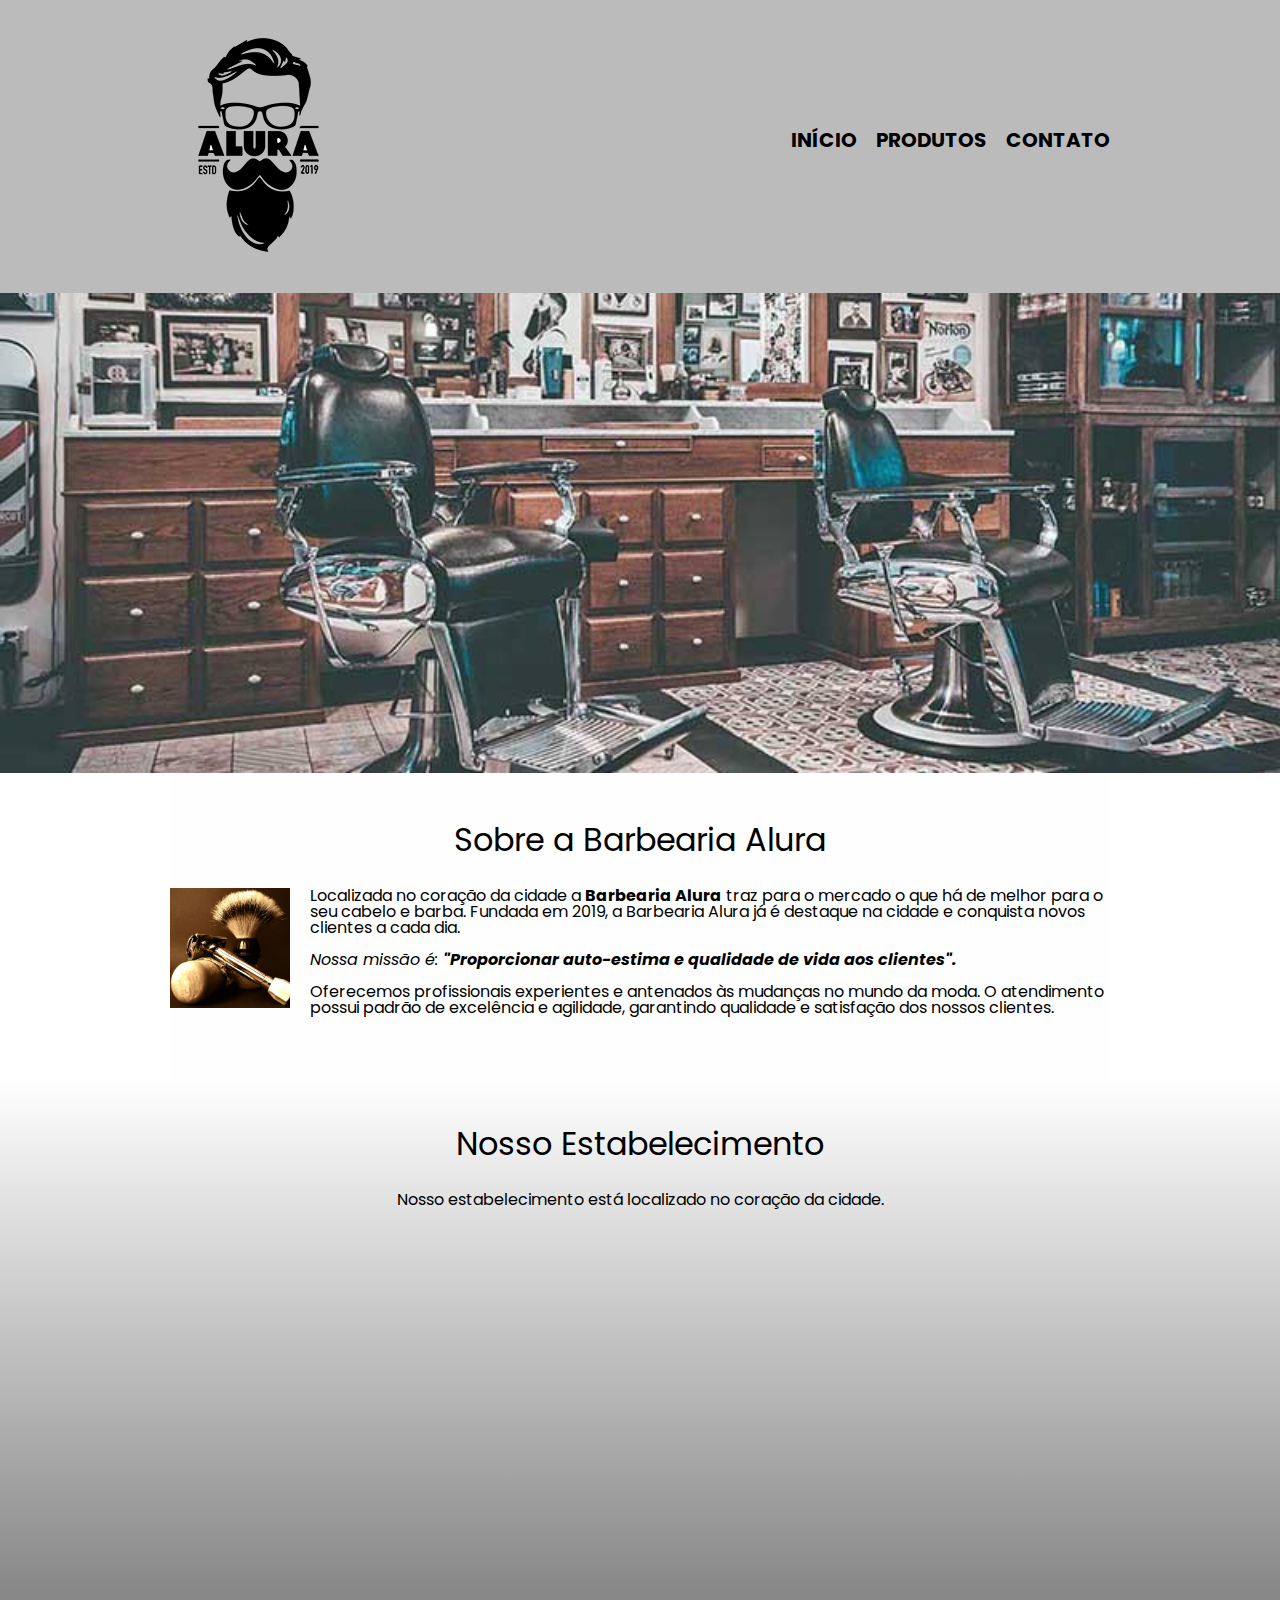
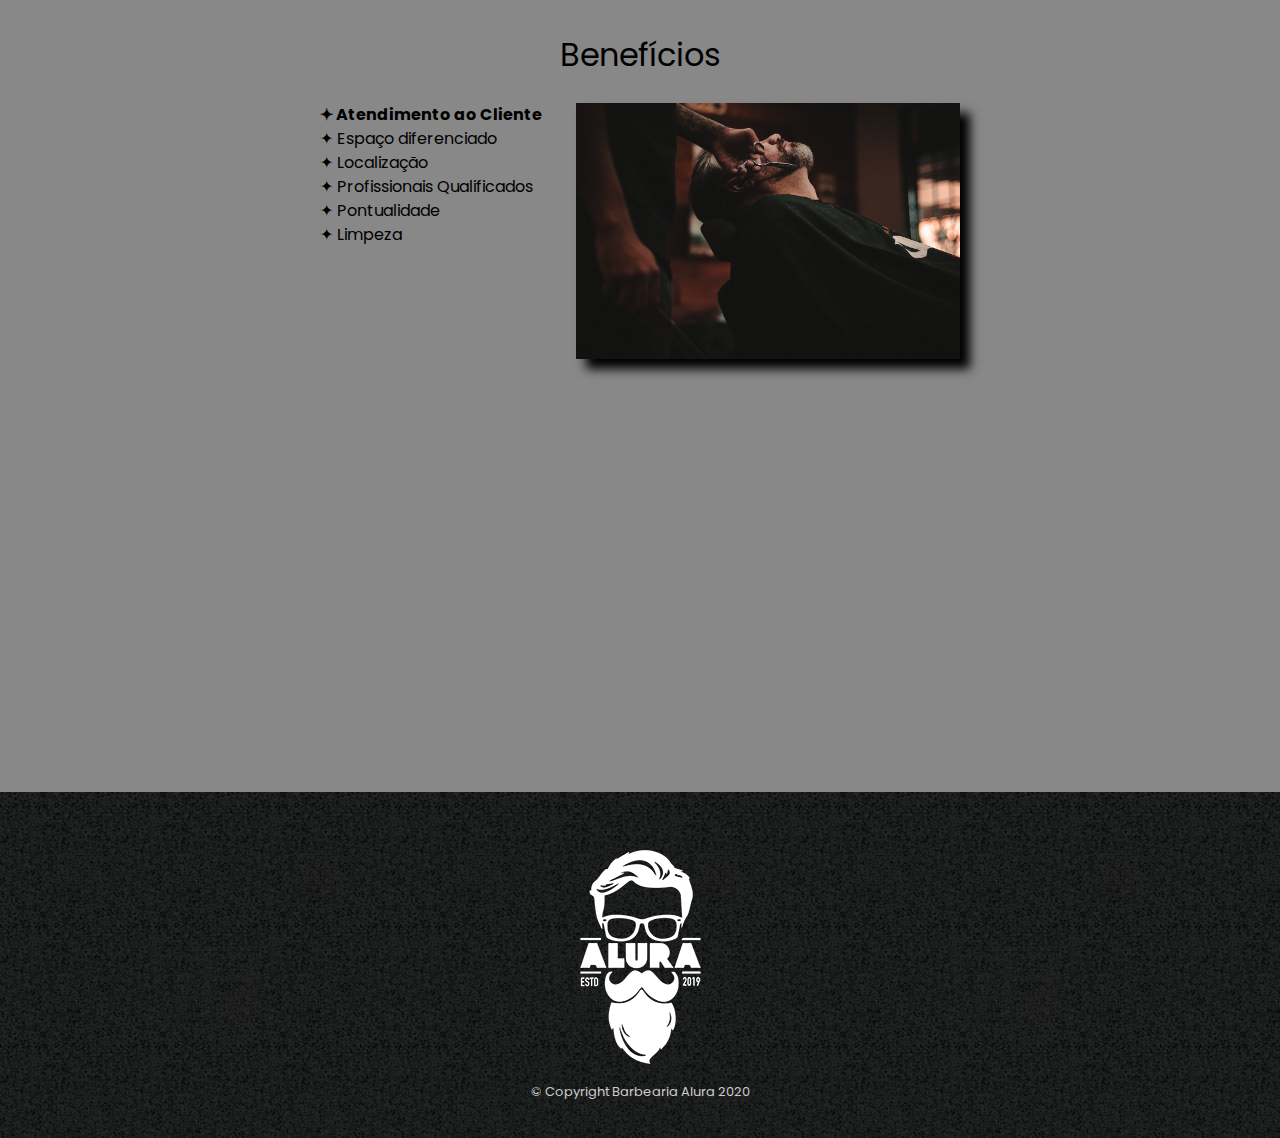
<file: index.html>
<!DOCTYPE html> 

<html lang="pt-br">

	<head>
		
		<meta charset="UTF-8">
		<meta name="viewport" content="width=device-width">
		<link rel="stylesheet" href="reset.css">
		<link rel="stylesheet" href="style.css">
		<link href="https://fonts.googleapis.com/css2?family=Poppins:ital,wght@0,400;0,500;1,300&display=swap" rel="stylesheet">
		<title>Barbearia Alura</title>

	</head>	

	<body>

		<header>
			<div class='caixa'>
				<h1><img src="logo.png" alt="Logo da Barbearia Alura"></h1>	
				
				<nav>
					<ul>
						<li><a href='index.html'>Início</a></li>
						<li><a href='produtos.html'>Produtos</a></li>
						<li><a href='contato.html'>Contato</a></li>
					</ul>
				</nav>

			</div>
		</header>
		
		<img class = "banner" src="banner.jpg">

		<main>
					
			<section class="principal">
				<h2 class="tituloPrincipal">Sobre a Barbearia Alura</h2>
				
				<img class = "utensilios" src='utensilios.jpg' alt='Utensilios de um barbeiro'>
				<p>Localizada no coração da cidade a <Strong>Barbearia Alura</Strong> traz para o mercado o que há de melhor para o seu cabelo e barba. Fundada em 2019, a Barbearia Alura já é destaque na cidade e conquista novos clientes a cada dia.</p>

				<p id = 'missao'><em>Nossa missão é: <Strong>"Proporcionar auto-estima e qualidade de vida aos clientes".</Strong></em></p>

				<p>Oferecemos profissionais experientes e antenados às mudanças no mundo da moda. O atendimento possui padrão de excelência e agilidade, garantindo qualidade e satisfação dos nossos clientes.</p>
			</section>

			<section class = 'mapa'>
			 		<h3 class="tituloPrincipal">Nosso Estabelecimento</h3>
			 		<p>Nosso estabelecimento está localizado no coração da cidade.</p>

					<div class = 'mapaConteudo'>
						<iframe src="https://www.google.com/maps/embed?pb=!1m18!1m12!1m3!1d3656.448598130886!2d-46.63465338523986!3d-23.588239368470113!2m3!1f0!2f0!3f0!3m2!1i1024!2i768!4f13.1!3m3!1m2!1s0x94ce5a2b2ed7f3a1%3A0xab35da2f5ca62674!2sCaelum%20-%20Escola%20de%20Tecnologia!5e0!3m2!1spt-PT!2sbr!4v1595284551019!5m2!1spt-PT!2sbr" width="100%" height="300" frameborder="0" style="border:0;" allowfullscreen="" aria-hidden="false" tabindex="0"></iframe>
					</div>
					
		 	</section> 	


			<section class="beneficios">
				<h3 class="tituloPrincipal">Benefícios</h3>
				
				<div class='conteudoBeneficios'>
				<ul class='listaBeneficios'>
					<li class="item">Atendimento ao Cliente</li>
					<li class="item">Espaço diferenciado</li>
					<li class="item">Localização</li>
					<li class="item">Profissionais Qualificados</li>
					<li class="item">Pontualidade</li>
					<li class="item">Limpeza</li>
				</ul><img class="imagemBeneficios" src="beneficios.jpg">
				
				</div>

				<div class='video'>
					<iframe width="100%" height="315" src="https://www.youtube.com/embed/zKs10FunhyE" frameborder="0" allow="accelerometer; autoplay; encrypted-media; gyroscope; picture-in-picture" allowfullscreen></iframe>
				</div>

			</section>
		</main>
	
		<footer>

			<img src="logo-branco.png" alt="Logo Branco">	
			<p class='copyright'> &copy; Copyright Barbearia Alura 2020</p>
		
		</footer>

	</body>

</html>
</file>
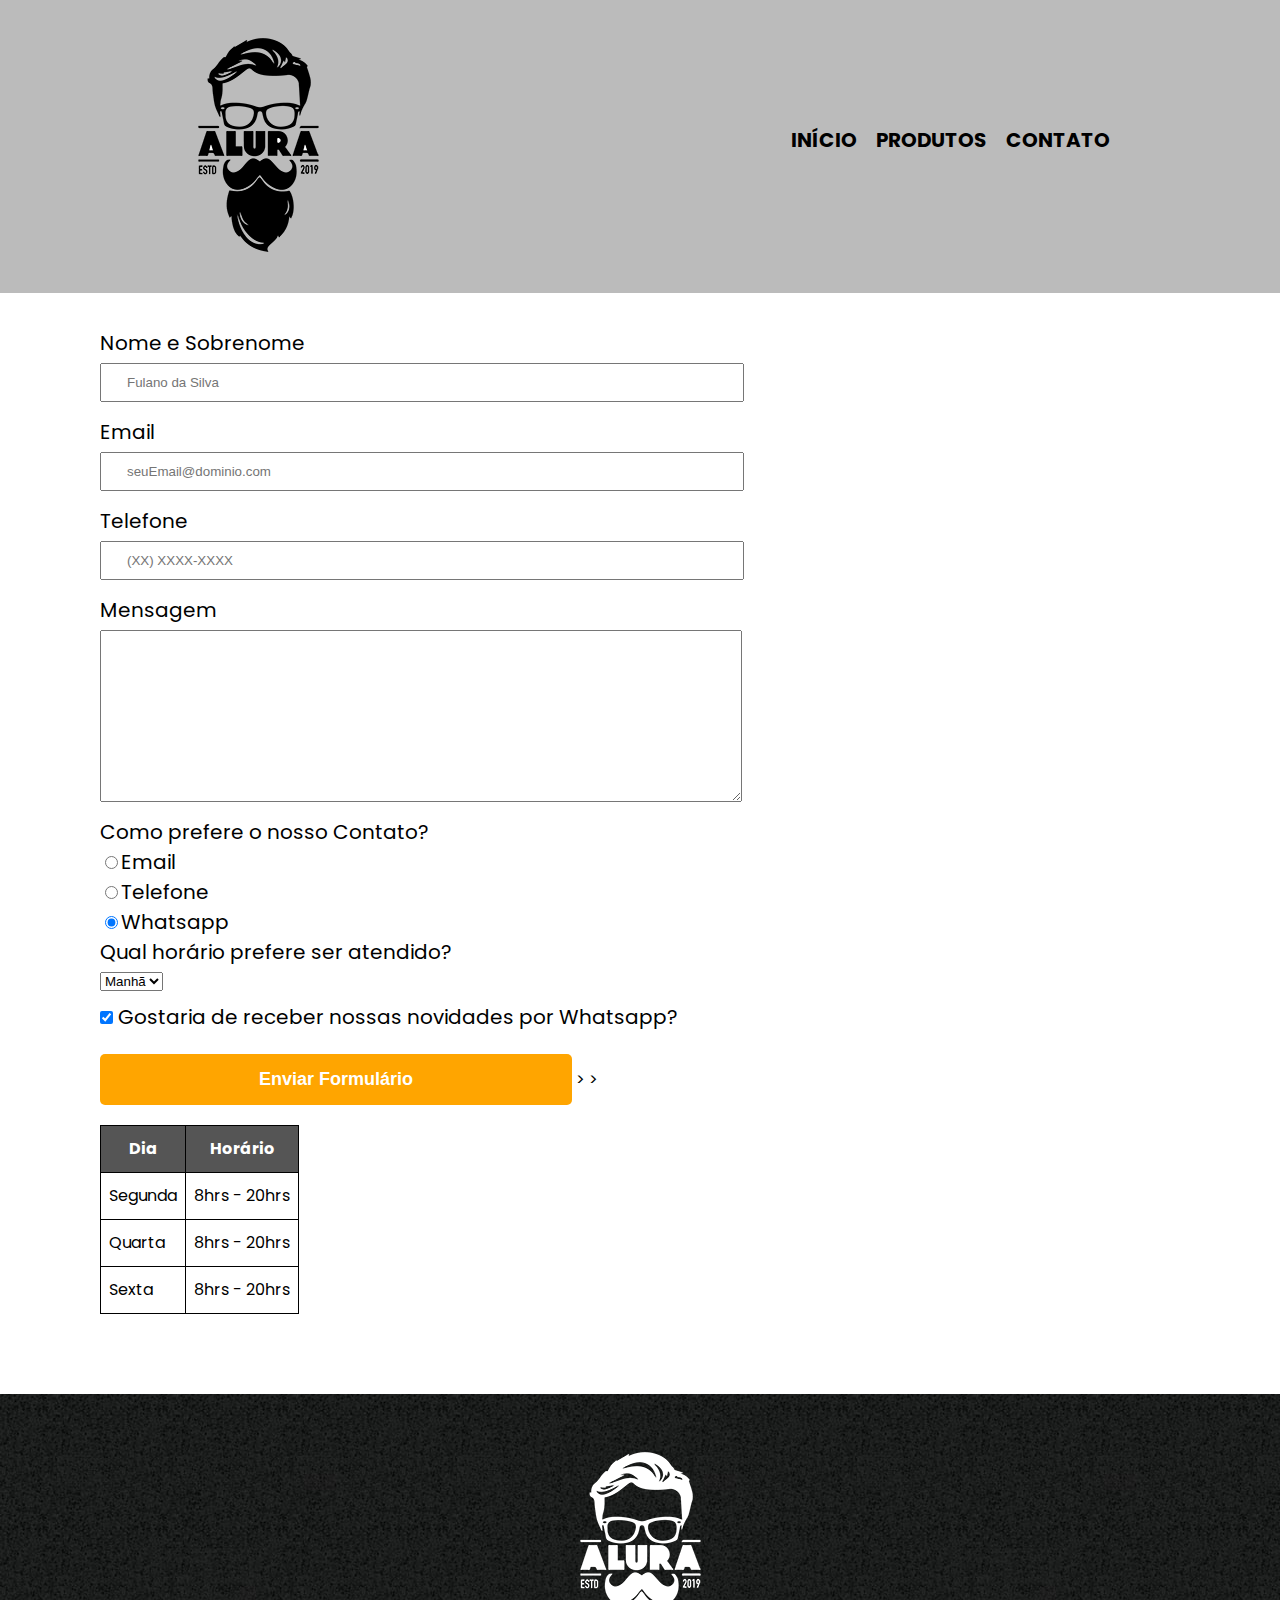
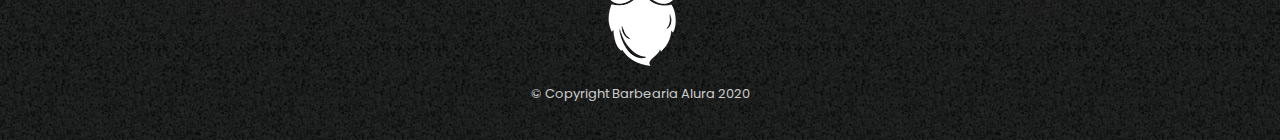
<file: contato.html>
<!DOCTYPE html>
<html lang="pt-br">
	
	<!--Cabeça do arquivo com as informações-->
	<head>

		<meta charset="UTF-8">
		<title>Contato - Barbearia Alura</title>

		<link rel="stylesheet" href="reset.css">
		<link rel="stylesheet" href="style.css">
		<link href="https://fonts.googleapis.com/css2?family=Poppins:ital,wght@0,400;0,500;1,300&display=swap" rel="stylesheet">
		
	</head>


	<!--Conteúdo da página-->
	<body>
	
		<header>
			<div class='caixa'>
				<h1><img src="logo.png" alt="Logo da Barbearia Alura"></h1>	
				
				<nav>
					<ul>
						<li><a href='index.html'>Início</a></li>
						<li><a href='produtos.html'>Produtos</a></li>
						<li><a href='contato.html'>Contato</a></li>
					</ul>
				</nav>

			</div>
		</header>

		<main>
		
			<form class='formularioContato'>
			
				<label for ='nomeSobrenome'>Nome e Sobrenome</label>
				<input type = 'text' id ='nomeSobrenome' class='input-padrao' required placeholder='Fulano da Silva'>

				<label for ='email'>Email</label>
				<input type ='email' id='email' class='input-padrao' required placeholder='seuEmail@dominio.com'>
				
				<label for ='telefone'>Telefone</label>
				<input type = 'tel' id ='telefone' class='input-padrao' required placeholder='(XX) XXXX-XXXX'>
				
				<label for ='mensagem'>Mensagem</label>	
				<textarea cols='70' rows='10' id='mensagem' class='input-padrao' required ></textarea>
				
					<fieldset>
						<legend>Como prefere o nosso Contato?</legend>				
						<label for ='radio-email'><input type='radio' value='email' id='radio-email' name='contato'>Email</label>

						<label for ='radio-telefone'><input type='radio' value='telefone' id='radio-telefone' name='contato'>Telefone</label>
						
						<label for ='radio-wpp'><input type='radio' value='whatsapp' id='radio-wpp' name='contato' checked>Whatsapp</label>

					<fieldset>	
				
					<fieldset>
						<legend>Qual horário prefere ser atendido?</legend>					
						<select>

							<option>Manhã</option>
							<option>Tarde</option>
							<option>Noite</option>
							
						</select>
					</fieldset>

				<label><input type='checkbox' class='checkbox' checked> Gostaria de receber nossas novidades por Whatsapp?</label>

			<input type='submit' value = 'Enviar Formulário' class='enviar'>

		</form>
				
			<table>
				<thead>
						<tr>
							<th>Dia</th>
							<th>Horário</th>
						</tr>
				</thead>
				<tbody>
				<tr>
					<td>Segunda</td>
					<td>8hrs - 20hrs</td>
				</tr>

				<tr>
					<td>Quarta</td>
					<td>8hrs - 20hrs </td>>
				</tr>

				<tr>
					<td>Sexta</td>
					<td>8hrs - 20hrs </td>>
				</tr>
				</tbody>
			</table>

		</main>

		<footer>

			<img src="logo-branco.png" alt="Logo Branco">	
			<p class='copyright'> &copy; Copyright Barbearia Alura 2020</p>
		</footer>	

	</body>

</html>
</file>
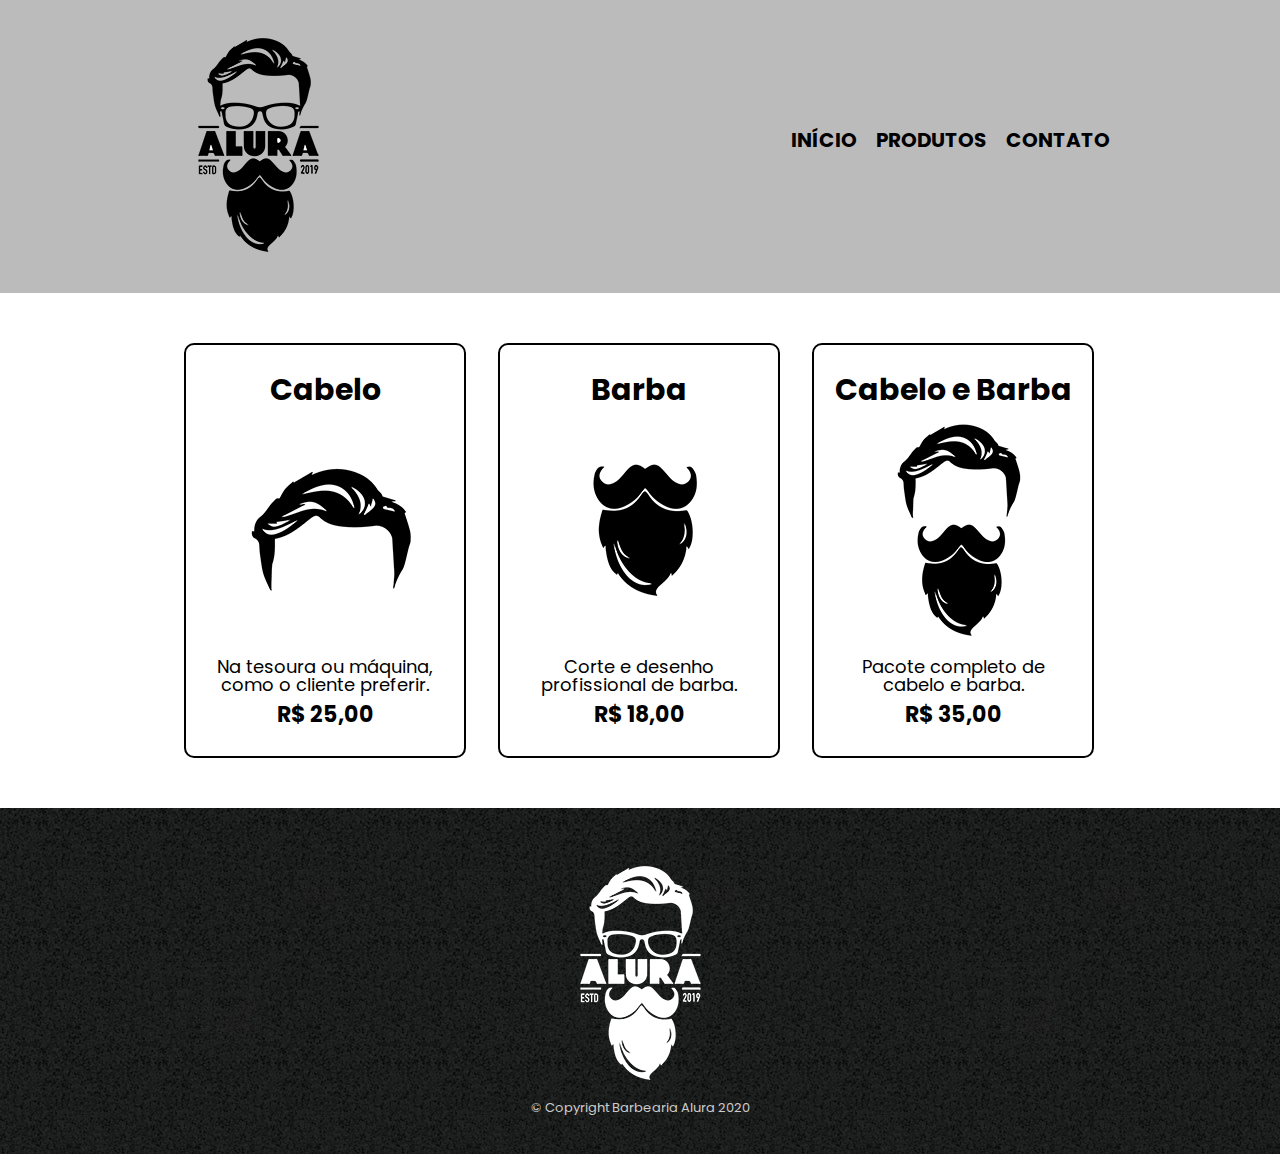
<file: produtos.html>
<!DOCTYPE html>
<html lang="pt-br">
	
	<!--Cabeça do arquivo com as informações-->
	<head>

		<meta charset="UTF-8">
		<meta name='viewport' content='width=device-width'>
		<title>Produtos - Barbearia Alura</title>

		<link rel="stylesheet" href="reset.css">
		<link rel="stylesheet" href="style.css">
		<link href="https://fonts.googleapis.com/css2?family=Poppins:ital,wght@0,400;0,500;1,300&display=swap" rel="stylesheet">

	</head>


	<!--Conteúdo da página-->
	<body>
	
		<header>
			<div class='caixa'>
				<h1><img src="logo.png" alt="Logo da Barbearia Alura"></h1>	
				
				<nav>
					<ul>
						<li><a href='index.html'>Início</a></li>
						<li><a href='produtos.html'>Produtos</a></li>
						<li><a href='contato.html'>Contato</a></li>
					</ul>
				</nav>

			</div>
		</header>
		
		<main>

			<ul class='produtos'>
				<li>
					<h2>Cabelo</h2>
					<img src="cabelo.jpg" alt="cabelo">
					<p class='produtoDesc'>Na tesoura ou máquina, como o cliente preferir.</p>
					<p class='produtoPreco'>R$ 25,00</p>
				</li>
				<li>
					<h2>Barba</h2>
					<img src="barba.jpg" alt="barba">
					<p class='produtoDesc'>Corte e desenho profissional de barba.</p>
					<p class='produtoPreco'>R$ 18,00</p>
				</li>
				<li>
					<h2>Cabelo e Barba</h2>
					<img src="cabelo+barba.jpg" alt="cabelo e barba">
					<p class='produtoDesc'>Pacote completo de cabelo e barba.</p>
					<p class='produtoPreco'>R$ 35,00</p>
				</li>
			</ul>
		</main>
	
		<footer>

			<img src="logo-branco.png" alt="Logo Branco">	
			<p class='copyright'> &copy; Copyright Barbearia Alura 2020</p>
		</footer>	

	</body>

</html>
</file>
<file: style.css>
/*
img > p{
	seletor de primeiro filho
}

img ~ p{
	seletor de todos os semelhantes após a img
}

img + p{
	seletor do primeiro p após a img
}

.principal p:not(#missao){
	seletor que exclui algo
}
*/




/*CSS da página inicial*/
body{
	font-family: 'Poppins', serif;
}

header{
	background: #BBBBBB;
	padding: 20px 0px;
}

.listaInicial{
	list-style-type:none;
}

.caixa{
	width: 940px;
	position: relative;
	margin: 0 auto;
}

nav{
	position: absolute;
	top: 110px;
	right: 0;
}

nav li{
	display:inline;
	margin: 0 0 0 15px;
}

nav a{
	text-transform: uppercase;
	color: #000000;
	font-weight: bold;
	font-size: 20px;
	text-decoration: none;
}

nav a:hover{
	color: #C78C19;
	text-decoration: underline;
}




/*CSS da Página de produtos*/
.produtos{
	width: 940px;
	margin: 0 auto;
	padding: 50px 0;
}

.produtos li{
	text-align: center;
	display: inline-block;
	width: 30%;
	vertical-align: top; 
	margin: 0 1.5%;
	padding: 30px 20px;
	box-sizing: border-box;
	border: 2px solid #000000;
	border-radius: 10px;		
}

.produtos li:hover{
	border-color: #C78C19;
}

.produtos li:active{
	border-color: #088C19;
}

.produtos li:hover h2 {
	font-size: 34px;
}

.produtos h2{
	font-size: 30px;
	font-weight: bold;
}

.produtoDesc{
	font-size: 18px; 
}

.produtoPreco{
	font-size: 22px;
	font-weight: bold;
	margin-top: 10px;
}

footer{
	text-align: center;
	background: url('bg.jpg');
	padding: 40px 0;
}

.copyright{
	color: #CCCCCC;
	font-size: 13px;
	margin-top: 20px 0 0;
}



/*CSS da página de contato*/
.formularioContato{
	margin-left: 100px;
}

form{
	margin: 40px 0;
}

form label, legend{
	font-size: 20px;
	display: block;
	margin: 0 0 10px;
}

.input-padrao{
	margin: 0 0 20px;
	display: block;
	padding: 10px 25px;
	width: 50%;
	
}

.checkbox{
	margin: 20px 0;
}

.enviar{
	background: orange;
	color: white;
	padding: 15px 0;
	width: 40%;
	font-weight: bold;
	font-size: 18px;
	border: none;
	border-radius: 5px;
	transition: 0.4s all;
}

.enviar:hover{
	cursor: pointer;
	background: darkorange;
	transform: scale(1.2);
}

table{
	margin: 20px 0 40px;
}

thead{
	background: #555555;
	color: white;
	font-weight: bold;
}

td, th{
	border: 1px solid #000000;
	padding: 15px 8px;
}




/* CSS da página inicial*/
.banner{
	width: 100%;
}

.tituloPrincipal{
	text-align: center;
	font-size: 2em;
	margin: 0 0 1em;
	clear: left;
	/*text-shadow: 2px 2px red;*/
}

/*
.tituloPrincipal:before{
	content: '[ ';
}

.tituloPrincipal:after{
	content: ' ]';
}
*/

.principal{
	padding: 3em 0;
	background: #FEFEFE;
	width: 940px;
	margin: 0 auto;
}

.principal p{
	margin: 0 0 1em;
}

.principal strong{
	font-weight: bold;
}

.principal em{
	font-style: italic;
}

.mapaConteudo{
	width: 940px;
	margin: 0 auto;
}

.mapa{
	padding: 3em 0;
	background: linear-gradient(#FEFEFE, #888888);
}

.mapa p{
	margin: 0 0 2em 0;
	text-align: center;
}

.beneficios{
	padding: 3em 0;
	background: #888888;
	/*box-shadow: inset 0 0 30px #FF0000;*/
}

.conteudoBeneficios{
	width: 640px;
	margin: auto;
}

.listaBeneficios{
	width: 40%;
	display:inline-block;
	vertical-align: top;
}

.item:before{
	content: '✦ ';
}

.item{
	line-height: 1.5em;
}

.item:first-child{
	font-weight: bold;
}

.imagemBeneficios{
	width: 60%;
	opacity: 1;
	transition: 400ms;
	box-shadow: 10px 10px 10px 0 #000000
	
}

.imagemBeneficios:hover {
	opacity: 0.3;
}

.utensilios{
	float: left;
	width: 120px;
	margin: 0 20px 20px 0;
}

.video{
	width: 560px;
	margin: 2em auto;
}

@media screen and (max-width: 480px){
	.caixa, .principal, .conteudoBeneficios, .mapaConteudo, .video{
		width: auto;
	}

	h1{
		text-align: center;
	}

	nav {
		text-align: center;
		position: static;
	}

	.listaBeneficios, .imagemBeneficios{
		width: 100%;
	}


}
</file>
